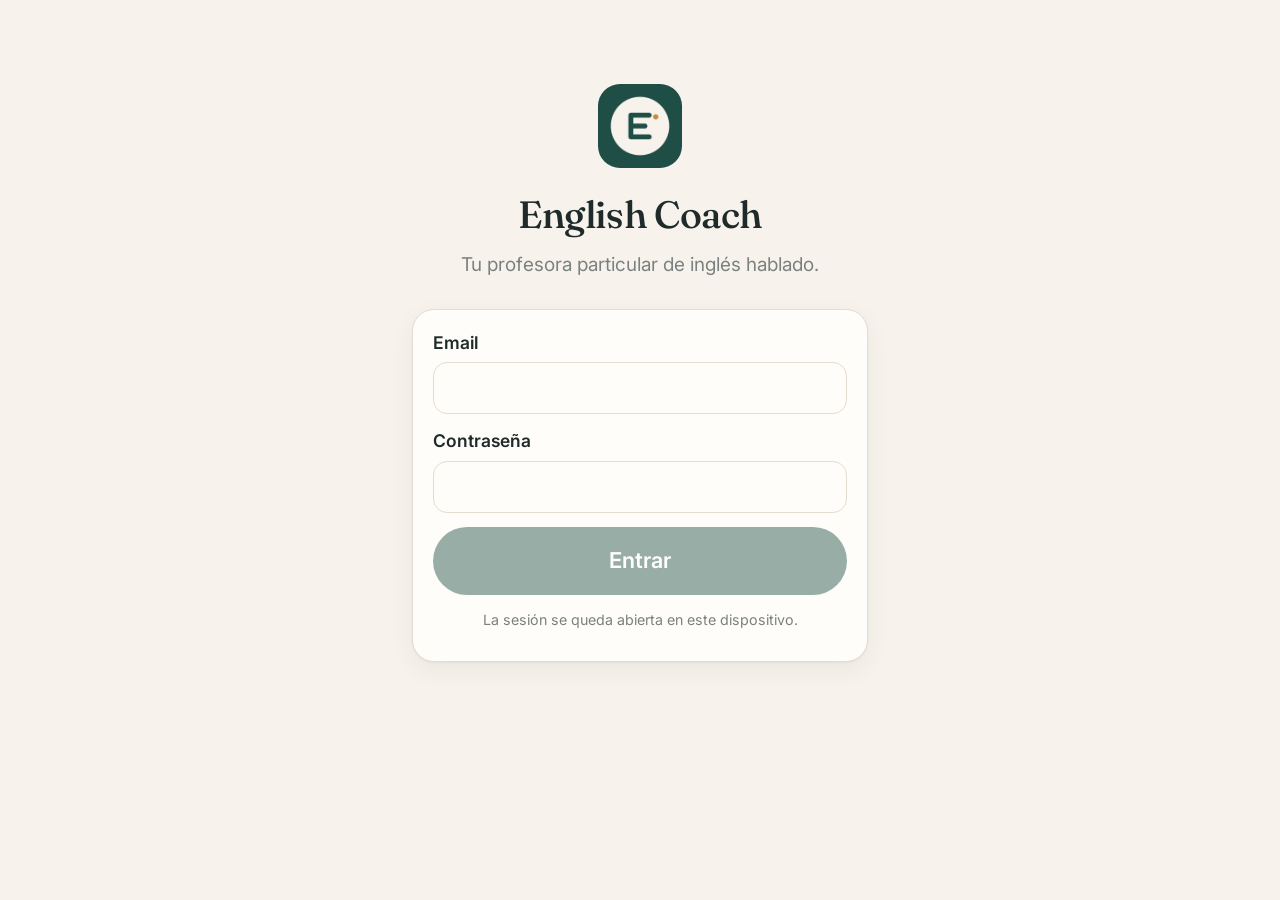
<file: index.html>
<!doctype html>
<html lang="es">
<head>
  <meta charset="utf-8" />
  <meta name="viewport" content="width=device-width, initial-scale=1, viewport-fit=cover" />
  <title>English Coach — práctica de inglés hablado</title>
  <meta name="description" content="Practica inglés hablado paso a paso: conversación, pronunciación, gramática y seguimiento personal." />
  <meta name="theme-color" content="#F7F3EC" />
  <meta name="color-scheme" content="light" />
  <meta name="format-detection" content="telephone=no" />
  <link rel="manifest" href="./manifest.webmanifest" />
  <link rel="icon" href="./icons/icon-192.png" />
  <link rel="apple-touch-icon" href="./icons/apple-touch-icon.png" />
  <meta name="apple-mobile-web-app-capable" content="yes" />
  <meta name="mobile-web-app-capable" content="yes" />
  <meta name="apple-mobile-web-app-status-bar-style" content="default" />
  <meta name="apple-mobile-web-app-title" content="English" />
  <link rel="preconnect" href="https://fonts.googleapis.com" />
  <link rel="preconnect" href="https://fonts.gstatic.com" crossorigin />
  <link rel="stylesheet" href="https://fonts.googleapis.com/css2?family=Fraunces:opsz,wght@9..144,400;9..144,500;9..144,600&family=Inter:wght@400;500;600&display=swap" />
  <script src="./config.js"></script>
  <link rel="stylesheet" href="./assets/app-4SPHSBLZ.css">
</head>
<body>
  <div id="root"></div>
  <noscript>Esta aplicación necesita JavaScript activado para funcionar.</noscript>
  <script type="module" src="./assets/app-ICOKYTHB.js"></script>
</body>
</html>
</file>
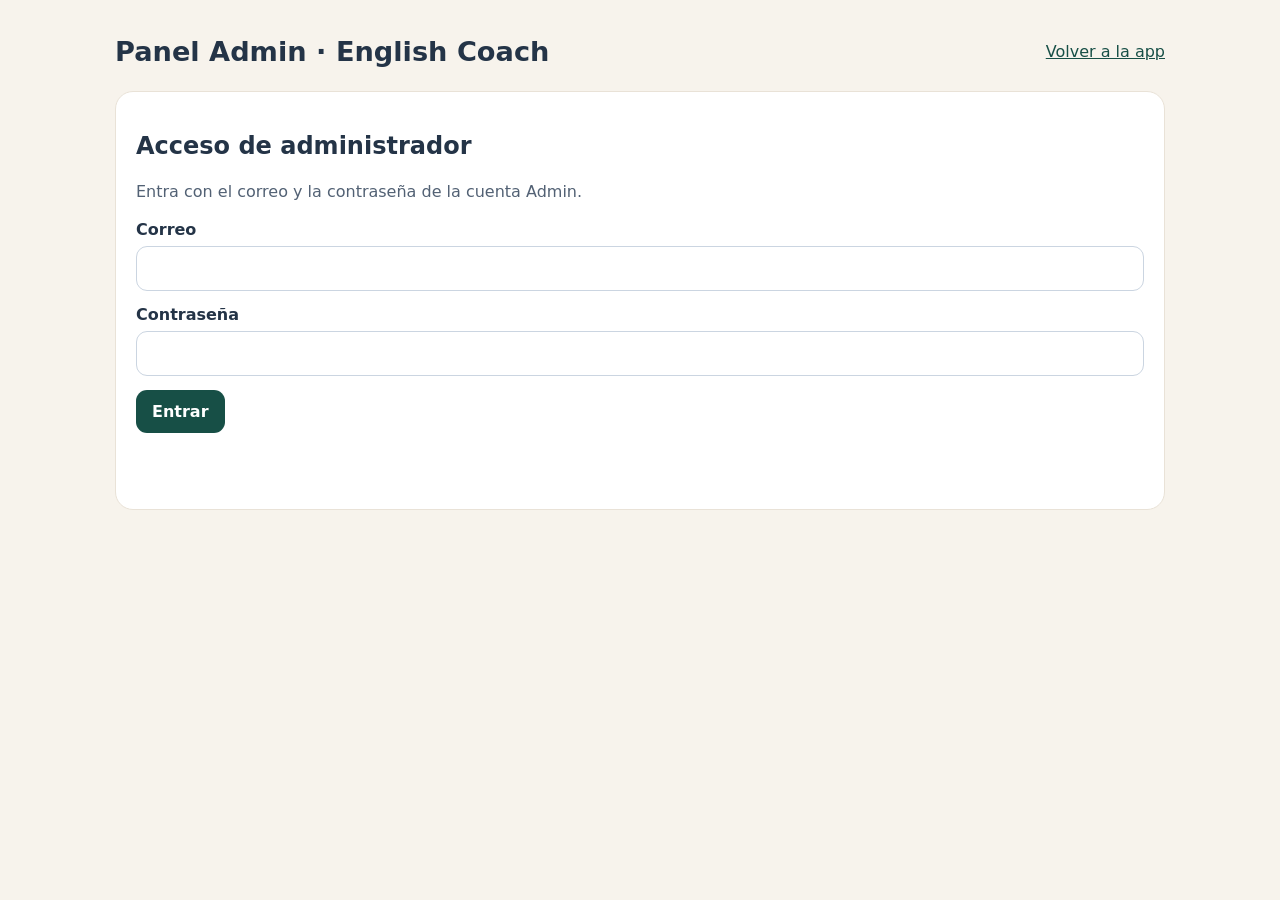
<file: admin.html>
<!doctype html>
<html lang="es">
<head>
  <meta charset="utf-8" />
  <meta name="viewport" content="width=device-width, initial-scale=1" />
  <meta name="theme-color" content="#F7F3EC" />
  <title>Panel Admin — English Coach</title>
  <script src="./config.js"></script>
  <style>
    :root{font-family:Inter,system-ui,-apple-system,"Segoe UI",sans-serif;color:#243447;background:#f7f3ec;font-synthesis:none}*{box-sizing:border-box}body{margin:0;padding:24px}main{max-width:1050px;margin:auto}.top{display:flex;align-items:center;justify-content:space-between;gap:16px;flex-wrap:wrap;margin:12px 0 24px}h1{font-size:1.7rem;margin:0}p{line-height:1.5;color:#526174}.card{background:white;border:1px solid #e9e2d7;border-radius:18px;padding:20px;margin:14px 0}.grid{display:grid;grid-template-columns:repeat(auto-fit,minmax(165px,1fr));gap:12px}.kpi span{display:block;color:#64748b;font-size:.85rem}.kpi b{display:block;font-size:1.5rem;margin-top:10px}.field{display:grid;gap:7px;margin:14px 0;font-weight:600}.input{font:inherit;padding:12px 14px;border:1px solid #cbd5e1;border-radius:11px;width:100%;background:white;color:#243447}.btn{border:0;border-radius:11px;background:#174f46;color:white;padding:12px 16px;font:inherit;font-weight:700;cursor:pointer}.btn:disabled{opacity:.55}.btn.secondary{background:#e8f0ee;color:#174f46}.toolbar{display:flex;gap:12px;align-items:center;flex-wrap:wrap}.toolbar select{max-width:360px}.status{min-height:24px;color:#9a3412}.status.ok{color:#166534}.hidden{display:none}.table-wrap{overflow:auto}table{border-collapse:collapse;width:100%;min-width:650px}th,td{text-align:left;border-bottom:1px solid #e9e2d7;padding:10px 8px;font-size:.9rem}th{color:#64748b}.muted{color:#64748b}.small{font-size:.88rem}a{color:#174f46}.empty{padding:24px;text-align:center;color:#64748b}
  </style>
</head>
<body>
<main>
  <div class="top"><h1>Panel Admin · English Coach</h1><a href="./">Volver a la app</a></div>
  <section id="login" class="card">
    <h2>Acceso de administrador</h2>
    <p>Entra con el correo y la contraseña de la cuenta Admin.</p>
    <form id="login-form">
      <label class="field">Correo<input class="input" id="email" type="email" autocomplete="username" required></label>
      <label class="field">Contraseña<input class="input" id="password" type="password" autocomplete="current-password" required></label>
      <button class="btn" id="login-button">Entrar</button>
    </form>
    <p id="login-status" class="status" role="status" aria-live="polite"></p>
  </section>
  <section id="dashboard" class="hidden">
    <div class="card toolbar"><label class="field" style="flex:1;min-width:240px;margin:0">Alumna<select id="student" class="input"></select></label><button id="refresh" class="btn secondary">Actualizar</button><button id="signout" class="btn">Salir</button></div>
    <p id="status" class="status" role="status" aria-live="polite"></p>
    <div id="summary" class="grid"></div>
    <div class="card"><h2>Perfil de aprendizaje</h2><div id="profile" class="small muted">Selecciona una alumna.</div></div>
    <div class="card"><h2>Sesiones recientes</h2><div id="sessions" class="table-wrap"></div></div>
    <div class="card"><h2>Pruebas de nivel</h2><div id="tests" class="table-wrap"></div></div>
  </section>
</main>
<script>
(() => {
  const cfg=window.__EFM_CONFIG__||{}, base=(cfg.SUPABASE_URL||'').replace(/\/$/,''), key=cfg.SUPABASE_ANON_KEY;
  const $=s=>document.querySelector(s), login=$('#login'), dash=$('#dashboard'), loginStatus=$('#login-status'), status=$('#status');
  let token='', userId='', learners=[];
  const esc=v=>String(v??'—').replace(/[&<>"']/g,c=>({'&':'&amp;','<':'&lt;','>':'&gt;','"':'&quot;',"'":'&#39;'}[c]));
  async function api(path,options={}){
    const r=await fetch(base+path,{...options,headers:{apikey:key,authorization:`Bearer ${token}`,'content-type':'application/json',...(options.headers||{})}});
    const body=await r.json().catch(()=>null); if(!r.ok)throw new Error(body?.msg||body?.message||body?.error_description||`Error ${r.status}`); return body;
  }
  async function rows(table,select,student){return api(`/rest/v1/${table}?select=${encodeURIComponent(select)}&student_id=eq.${encodeURIComponent(student)}&limit=1000`)}
  function metric(label,value,detail=''){return `<article class="card kpi"><span>${esc(label)}</span><b>${esc(value)}</b>${detail?`<span>${esc(detail)}</span>`:''}</article>`}
  function fmtDate(v){return v?new Date(v).toLocaleString('es-ES',{dateStyle:'medium',timeStyle:'short'}):'—'}
  function table(headers,records,render){if(!records.length)return '<div class="empty">Todavía no hay datos.</div>';return `<table><thead><tr>${headers.map(x=>`<th>${esc(x)}</th>`).join('')}</tr></thead><tbody>${records.map(render).join('')}</tbody></table>`}
  async function loadStudents(){
    const own=await api(`/rest/v1/profiles?id=eq.${encodeURIComponent(userId)}&select=id,role,display_name&limit=1`);
    if(!own[0]||own[0].role!=='admin')throw new Error('Esta cuenta no tiene rol de administrador.');
    learners=await api('/rest/v1/profiles?select=id,display_name,role&role=eq.student&order=display_name.asc&limit=100');
    const select=$('#student'); select.replaceChildren(...learners.map(x=>{const o=document.createElement('option');o.value=x.id;o.textContent=x.display_name||'Alumna';return o}));
    if(!learners.length){$('#summary').innerHTML='';$('#profile').textContent='Aún no hay cuentas de alumna.';$('#sessions').innerHTML='';$('#tests').innerHTML='';return}
    login.classList.add('hidden');dash.classList.remove('hidden');await loadStudent();
  }
  async function loadStudent(){
    const id=$('#student').value, learner=learners.find(x=>x.id===id); if(!id)return;
    status.classList.remove('ok');status.textContent=`Cargando el progreso de ${learner?.display_name||'la alumna'}…`;
    try{
      const [p,s,c,v,l,pt]=await Promise.all([
        rows('student_profile','display_name,english_profile,last_study_date,streak_days,settings',id),
        rows('study_sessions','started_at,ended_at,duration_s,speaking_s,kind,score,errors_count,new_words,review_items,device',id),
        rows('conversations','started_at,ended_at,turns_count,scenario_id',id),
        rows('vocabulary_progress','mastery,spoken_ok',id),
        rows('level_tests','kind,completed_at,level_result,score,status',id),
        rows('placement_tests','completed_at,result,status',id)
      ]);
      const profile=p[0]||{}, done=l.filter(x=>x.status==='completed'), sessions=[...s].sort((a,b)=>(b.started_at||'').localeCompare(a.started_at||'')), days=new Set(s.map(x=>(x.started_at||'').slice(0,10)).filter(Boolean)).size;
      const minutes=Math.round(s.reduce((n,x)=>n+(Number(x.duration_s)||0),0)/60), speaking=Math.round(s.reduce((n,x)=>n+(Number(x.speaking_s)||0),0)/60), conv=c.filter(x=>x.ended_at).length, mastered=v.filter(x=>Number(x.mastery)>=.8).length;
      $('#summary').innerHTML=[metric('Nivel estimado',profile.english_profile?.levels?.general||'—'),metric('Días de estudio',days,`Racha actual: ${profile.streak_days||0}`),metric('Tiempo total',`${minutes} min`,`${speaking} min hablando`),metric('Conversaciones',conv),metric('Palabras dominadas',mastered,`Vocabulario trabajado: ${v.length}`),metric('Pruebas completadas',done.length+pt.filter(x=>x.status==='completed').length)].join('');
      const levels=profile.english_profile?.levels||{};
      $('#profile').innerHTML=profile.english_profile?`<p><b>Nivel general: ${esc(levels.general||'—')}</b> · Último estudio: ${esc(profile.last_study_date||'—')}</p><p>${['speaking','listening','pronunciation','fluency','grammar','vocabulary','reading'].map(k=>`${esc(k)}: <b>${esc(levels[k]||'—')}</b>`).join(' &nbsp;·&nbsp; ')}</p>`:`<p>Aún no ha completado una prueba de nivel.</p>`;
      $('#sessions').innerHTML=table(['Fecha','Duración','Hablando','Tipo','Nota','Errores'],sessions.slice(0,30),x=>`<tr><td>${esc(fmtDate(x.started_at))}</td><td>${esc(Math.round((Number(x.duration_s)||0)/60))} min</td><td>${esc(Math.round((Number(x.speaking_s)||0)/60))} min</td><td>${esc(x.kind)}</td><td>${esc(x.score==null?'—':`${Math.round(x.score*100)}%`)}</td><td>${esc(x.errors_count||0)}</td></tr>`);
      const tests=[...done.map(x=>({...x,source:'Control'})),...pt.filter(x=>x.status==='completed').map(x=>({...x,source:'Inicial',level_result:x.result?.levels?.general||x.result?.level||'—'}))].sort((a,b)=>(b.completed_at||'').localeCompare(a.completed_at||''));
      $('#tests').innerHTML=table(['Fecha','Tipo','Nivel','Resultado'],tests,x=>`<tr><td>${esc(fmtDate(x.completed_at))}</td><td>${esc(x.source||x.kind)}</td><td>${esc(x.level_result||'—')}</td><td>${esc(x.score==null?'—':`${Math.round(x.score*100)}%`)}</td></tr>`);
      status.classList.add('ok');status.textContent=`Mostrando únicamente el progreso de ${learner?.display_name||'la alumna'}.`;
    }catch(e){status.textContent=`No se pudieron cargar los datos: ${e.message}`}
  }
  $('#login-form').addEventListener('submit',async e=>{
    e.preventDefault();$('#login-button').disabled=true;loginStatus.textContent='Comprobando acceso…';
    try{const r=await fetch(`${base}/auth/v1/token?grant_type=password`,{method:'POST',headers:{apikey:key,'content-type':'application/json'},body:JSON.stringify({email:$('#email').value.trim(),password:$('#password').value})});const data=await r.json();if(!r.ok)throw new Error(data.msg||data.message||'Correo o contraseña incorrectos.');token=data.access_token;userId=data.user.id;$('#password').value='';await loadStudents()}
    catch(err){loginStatus.textContent=err.message;token='';userId=''}finally{$('#login-button').disabled=false}
  });
  $('#student').addEventListener('change',loadStudent);$('#refresh').addEventListener('click',loadStudent);
  $('#signout').addEventListener('click',()=>{token='';userId='';learners=[];dash.classList.add('hidden');login.classList.remove('hidden');status.textContent='';$('#student').replaceChildren()});
})();
</script>
</body>
</html>
</file>
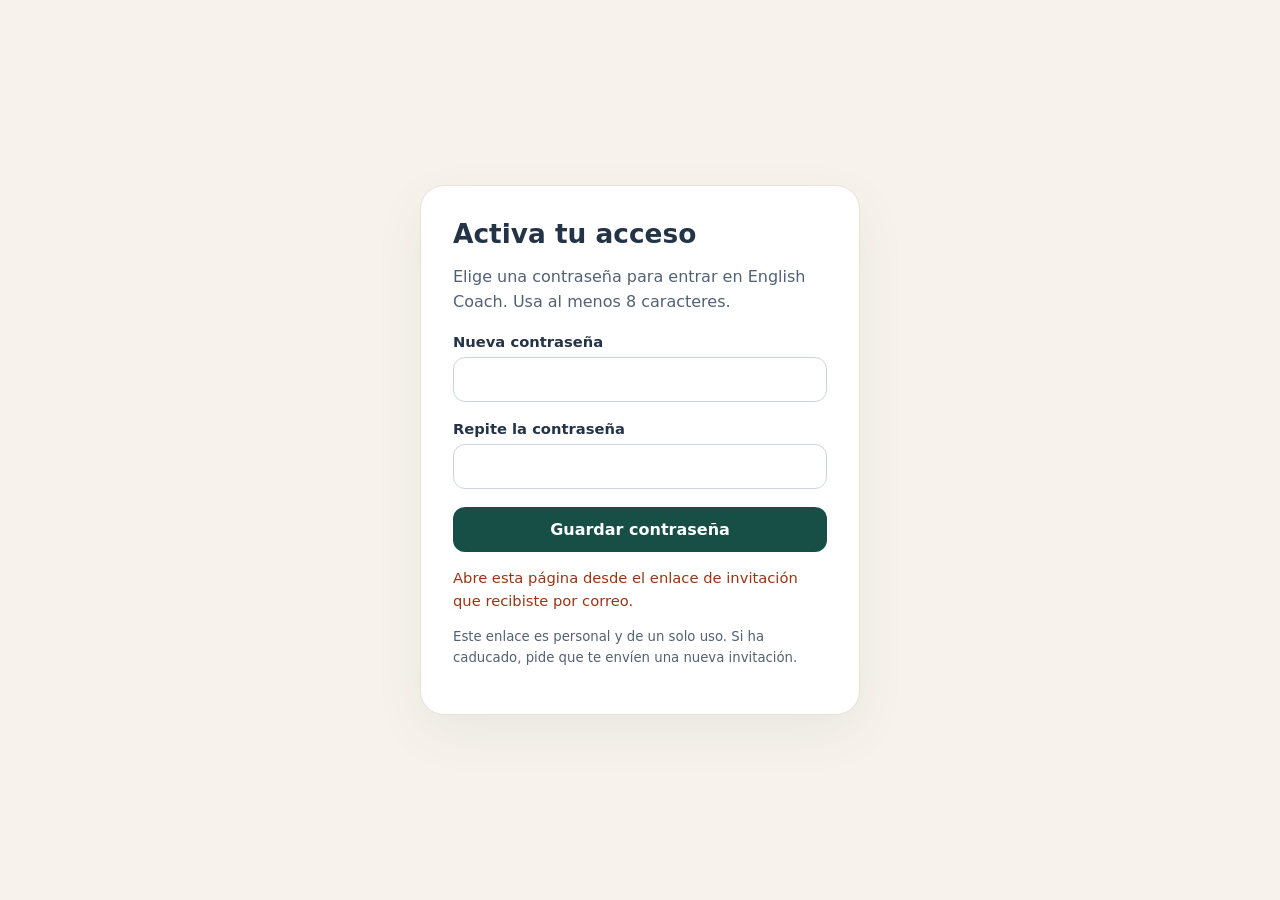
<file: invite.html>
<!doctype html>
<html lang="es">
<head>
  <meta charset="utf-8" />
  <meta name="viewport" content="width=device-width, initial-scale=1" />
  <meta name="color-scheme" content="light" />
  <meta name="theme-color" content="#F7F3EC" />
  <title>Activa tu acceso — English Coach</title>
  <style>
    :root{font-family:Inter,system-ui,-apple-system,"Segoe UI",sans-serif;color:#243447;background:#f7f3ec;font-synthesis:none}
    *{box-sizing:border-box}body{margin:0;min-height:100vh;display:grid;place-items:center;padding:24px}
    main{width:min(100%,440px);background:#fff;border:1px solid #e9e2d7;border-radius:24px;padding:32px;box-shadow:0 18px 50px #33415512}
    h1{margin:0 0 10px;font-size:1.65rem}p{line-height:1.55;color:#526174}.field{display:grid;gap:7px;margin:18px 0;font-weight:600;font-size:.92rem}
    input{font:inherit;padding:13px 14px;border:1px solid #cbd5e1;border-radius:12px;width:100%}button,.link{display:inline-flex;justify-content:center;width:100%;padding:13px 16px;border:0;border-radius:12px;background:#174f46;color:white;font:inherit;font-weight:700;text-decoration:none;cursor:pointer}
    button:disabled{opacity:.6;cursor:wait}.status{min-height:26px;font-size:.92rem;color:#9a3412}.status.ok{color:#166534}.small{font-size:.83rem}
  </style>
  <script src="./config.js"></script>
</head>
<body>
  <main>
    <h1>Activa tu acceso</h1>
    <p>Elige una contraseña para entrar en English Coach. Usa al menos 8 caracteres.</p>
    <form id="form">
      <label class="field">Nueva contraseña<input id="password" type="password" minlength="8" autocomplete="new-password" required /></label>
      <label class="field">Repite la contraseña<input id="confirm" type="password" minlength="8" autocomplete="new-password" required /></label>
      <button id="submit" type="submit">Guardar contraseña</button>
    </form>
    <p id="status" class="status" role="status" aria-live="polite"></p>
    <p class="small">Este enlace es personal y de un solo uso. Si ha caducado, pide que te envíen una nueva invitación.</p>
  </main>
  <script>
    const statusEl = document.querySelector('#status');
    const form = document.querySelector('#form');
    const button = document.querySelector('#submit');
    const config = window.__EFM_CONFIG__ || {};
    const params = new URLSearchParams(location.hash.slice(1));
    const accessToken = params.get('access_token');
    const authError = params.get('error_description');
    if (authError) statusEl.textContent = 'El enlace ha caducado o no es válido. Solicita una invitación nueva.';
    if (!accessToken && !authError) statusEl.textContent = 'Abre esta página desde el enlace de invitación que recibiste por correo.';
    if (accessToken) history.replaceState(null, '', location.pathname);
    form.addEventListener('submit', async (event) => {
      event.preventDefault();
      const password = document.querySelector('#password').value;
      if (!accessToken) { statusEl.textContent = 'Falta un enlace de invitación válido.'; return; }
      if (password !== document.querySelector('#confirm').value) { statusEl.textContent = 'Las contraseñas no coinciden.'; return; }
      button.disabled = true;
      statusEl.textContent = 'Guardando…';
      try {
        const response = await fetch(`${config.SUPABASE_URL}/auth/v1/user`, {
          method: 'PUT',
          headers: { apikey: config.SUPABASE_ANON_KEY, authorization: `Bearer ${accessToken}`, 'content-type': 'application/json' },
          body: JSON.stringify({ password })
        });
        if (!response.ok) throw new Error('No se pudo guardar la contraseña. El enlace puede haber caducado.');
        form.hidden = true;
        statusEl.classList.add('ok');
        statusEl.textContent = 'Contraseña guardada. Ya puedes entrar en la app.';
        const link = document.createElement('a');
        link.className = 'link'; link.href = './'; link.textContent = 'Ir a English Coach';
        form.after(link);
      } catch (error) {
        statusEl.textContent = error.message || 'No se pudo activar el acceso. Solicita una invitación nueva.';
        button.disabled = false;
      }
    });
  </script>
</body>
</html>
</file>
<file: assets/app-4SPHSBLZ.css>
:root{--bg: #F7F3EC;--surface: #FFFDF9;--surface-2: #F1EBE1;--ink: #1E2B2A;--ink-2: #4B5654;--muted: #7A817E;--line: #E4DCCF;--primary: #1F4E46;--primary-2: #2C6A5F;--primary-soft: #DCE8E3;--accent: #C98A3D;--accent-soft: #F5E6D0;--good: #3F7D58;--good-soft: #DFEEE3;--warn: #B7791F;--warn-soft: #F8EBD3;--retry: #A6533F;--retry-soft: #F6E1DA;--shadow: 0 1px 2px rgba(30, 43, 42, .05), 0 8px 24px rgba(30, 43, 42, .06);--radius: 22px;--radius-sm: 14px;--serif: "Fraunces", Georgia, "Times New Roman", serif;--sans: "Inter", -apple-system, BlinkMacSystemFont, "Segoe UI", Roboto, sans-serif;--safe-b: env(safe-area-inset-bottom, 0px);--safe-t: env(safe-area-inset-top, 0px);color-scheme:light}*{box-sizing:border-box;-webkit-tap-highlight-color:transparent}html,body{margin:0;background:var(--bg);color:var(--ink);font-family:var(--sans);font-size:18px;line-height:1.5;-webkit-text-size-adjust:100%}body{min-height:100vh;min-height:100dvh;overscroll-behavior-y:none}button{font:inherit;color:inherit}h1,h2,h3{font-family:var(--serif);font-weight:500;letter-spacing:-.01em;margin:0 0 .4em;line-height:1.15}h1{font-size:2rem}h2{font-size:1.5rem}h3{font-size:1.2rem}p{margin:0 0 .8em}a{color:var(--primary)}.muted{color:var(--muted)}.small{font-size:.85rem}.tiny{font-size:.75rem}.center{text-align:center}.row{display:flex;gap:12px;align-items:center;flex-wrap:wrap}.row.nowrap{flex-wrap:nowrap}.spread{justify-content:space-between}.stack{display:flex;flex-direction:column;gap:14px}.grid{display:grid;gap:16px;grid-template-columns:repeat(auto-fill,minmax(min(100%,260px),1fr))}.grid-2{display:grid;gap:16px;grid-template-columns:1fr}@media(min-width:820px){.grid-2{grid-template-columns:1fr 1fr}}.grow{flex:1}.app{max-width:1080px;margin:0 auto;padding:calc(12px + var(--safe-t)) 16px calc(96px + var(--safe-b))}.topbar{display:flex;align-items:center;gap:10px;min-height:56px;margin-bottom:8px}.topbar h1{font-size:1.35rem;margin:0;flex:1}.iconbtn{width:48px;height:48px;border-radius:50%;border:1px solid var(--line);background:var(--surface);display:inline-grid;place-items:center;cursor:pointer;flex:none}.iconbtn:active{transform:scale(.96)}.tabbar{position:fixed;left:0;right:0;bottom:0;background:#fffdf9f5;backdrop-filter:blur(12px);-webkit-backdrop-filter:blur(12px);border-top:1px solid var(--line);padding:6px 8px calc(6px + var(--safe-b));display:flex;justify-content:center;z-index:20}.tabbar nav{display:flex;width:100%;max-width:720px;justify-content:space-around}.tab{background:none;border:0;display:flex;flex-direction:column;align-items:center;gap:2px;font-size:.78rem;color:var(--muted);padding:6px 10px;min-width:64px;cursor:pointer;border-radius:14px}.tab.on{color:var(--primary);font-weight:600;background:var(--primary-soft)}.syncdot{width:10px;height:10px;border-radius:50%;display:inline-block;background:var(--good)}.syncdot.syncing{background:var(--accent);animation:pulse 1s infinite}.syncdot.offline,.syncdot.error{background:var(--retry)}.syncdot.local{background:var(--muted)}.card{background:var(--surface);border:1px solid var(--line);border-radius:var(--radius);padding:20px;box-shadow:var(--shadow)}.card.flat{box-shadow:none}.card.hero{background:linear-gradient(160deg,#234f47,#1a3f39);color:#f7f3ec;border:0}.card.hero .muted{color:#c9d8d2}.card.soft{background:var(--surface-2);border-color:transparent;box-shadow:none}.card.click{cursor:pointer;transition:transform .12s ease}.card.click:active{transform:scale(.985)}.kpi{display:flex;flex-direction:column;gap:2px}.kpi b{font-family:var(--serif);font-size:1.9rem;font-weight:500;line-height:1.1}.kpi span{color:var(--muted);font-size:.85rem}.pill{display:inline-flex;align-items:center;gap:6px;padding:4px 12px;border-radius:999px;background:var(--primary-soft);color:var(--primary);font-size:.8rem;font-weight:600}.pill.accent{background:var(--accent-soft);color:#8a5a1e}.pill.good{background:var(--good-soft);color:var(--good)}.pill.retry{background:var(--retry-soft);color:var(--retry)}.pill.gray{background:var(--surface-2);color:var(--ink-2)}.level{font-family:var(--serif);font-size:3rem;line-height:1}.btn{display:inline-flex;align-items:center;justify-content:center;gap:10px;min-height:56px;padding:0 24px;border-radius:999px;border:1px solid transparent;font-weight:600;font-size:1.02rem;cursor:pointer;background:var(--primary);color:#fff;transition:transform .1s ease,background .2s;text-decoration:none}.btn:active{transform:scale(.97)}.btn:disabled{opacity:.45;cursor:default}.btn.secondary{background:var(--surface);color:var(--primary);border-color:var(--line)}.btn.ghost{background:transparent;color:var(--primary);border-color:transparent;min-height:48px;padding:0 14px}.btn.accent{background:var(--accent)}.btn.light{background:#f7f3ec;color:var(--primary)}.btn.big{min-height:68px;font-size:1.15rem;padding:0 32px}.btn.block{width:100%}.btn.small{min-height:44px;padding:0 16px;font-size:.92rem}.seg{display:inline-flex;background:var(--surface-2);border-radius:999px;padding:4px;gap:4px;flex-wrap:wrap}.seg button{border:0;background:transparent;min-height:44px;padding:0 16px;border-radius:999px;cursor:pointer;font-weight:500}.seg button.on{background:var(--surface);box-shadow:var(--shadow);color:var(--primary);font-weight:600}.phrase{text-align:center;padding:8px 0}.phrase .en{font-family:var(--serif);font-size:clamp(1.6rem,4.6vw,2.4rem);line-height:1.25;margin-bottom:10px}.phrase .en .w{cursor:pointer;border-radius:6px;padding:0 2px}.phrase .en .w:active,.phrase .en .w.playing{background:var(--accent-soft)}.phrase .ph{font-size:1.15rem;color:#8a5a1e;background:var(--accent-soft);display:inline-block;padding:6px 14px;border-radius:12px;margin:2px 0 6px}.phrase .ph.hidden{background:var(--surface-2);color:var(--muted);cursor:pointer}.phrase .ipa{font-family:"Lucida Sans Unicode","Arial Unicode MS",var(--sans);color:var(--muted);font-size:.95rem}.phrase .es{color:var(--ink-2);font-size:1rem;margin-top:4px}.audiobar{display:flex;gap:10px;justify-content:center;flex-wrap:wrap;margin:14px 0 4px}.audiobar .btn{min-height:52px;padding:0 18px}.note{font-size:.78rem;color:var(--muted)}.mic-wrap{display:flex;flex-direction:column;align-items:center;gap:10px;margin:18px 0 8px}.mic{--lvl: 0;position:relative;width:132px;height:132px;border-radius:50%;border:0;background:var(--primary);color:#fff;cursor:pointer;display:grid;place-items:center;box-shadow:0 10px 30px #1f4e4659;transition:transform .15s;touch-action:manipulation}.mic:before{content:"";position:absolute;inset:-10px;border-radius:50%;border:3px solid var(--accent);opacity:0;transform:scale(calc(1 + var(--lvl) * .25));transition:transform .08s linear,opacity .2s}.mic.listening{background:var(--accent);box-shadow:0 10px 30px #c98a3d73}.mic.listening:before{opacity:.8}.mic.processing{background:var(--primary-2);animation:pulse 1.2s infinite}.mic:active{transform:scale(.96)}.mic-label{font-weight:600;font-size:1.1rem}.partial{min-height:1.5em;color:var(--ink-2);font-style:italic;text-align:center}@keyframes pulse{0%,to{opacity:1}50%{opacity:.55}}.typed{display:flex;gap:8px;width:100%;max-width:520px}.typed input,.input{flex:1;min-height:52px;border-radius:14px;border:1px solid var(--line);background:var(--surface);padding:0 16px;font-size:1.05rem;font-family:var(--sans)}textarea.input{padding:12px 16px;min-height:90px}select.input{-webkit-appearance:none;appearance:none}label.field{display:flex;flex-direction:column;gap:6px;font-weight:600;font-size:.92rem}.fb{border-radius:var(--radius);padding:18px 20px;margin-top:14px}.fb.correct{background:var(--good-soft)}.fb.almost{background:var(--warn-soft)}.fb.retry{background:var(--retry-soft)}.fb h3{margin-bottom:.25em}.fb.correct h3{color:var(--good)}.fb.almost h3{color:#8a5a1e}.fb.retry h3{color:var(--retry)}.words{display:flex;flex-wrap:wrap;gap:6px;justify-content:center;margin:10px 0}.wscore{padding:4px 10px;border-radius:10px;font-weight:600;font-family:var(--serif);font-size:1.15rem}.wscore.ok{background:var(--good-soft);color:var(--good)}.wscore.mid{background:var(--warn-soft);color:#8a5a1e}.wscore.bad{background:var(--retry-soft);color:var(--retry);text-decoration:underline wavy;text-underline-offset:4px}.precision{font-size:.75rem;color:var(--muted);text-align:center}.options{display:grid;gap:10px}.opt{min-height:60px;text-align:left;border-radius:16px;border:1.5px solid var(--line);background:var(--surface);padding:12px 18px;cursor:pointer;font-size:1.08rem}.opt.sel{border-color:var(--primary);background:var(--primary-soft)}.opt.right{border-color:var(--good);background:var(--good-soft)}.opt.wrong{border-color:var(--retry);background:var(--retry-soft)}.gap{font-family:var(--serif);font-size:clamp(1.35rem,4vw,1.9rem);text-align:center;margin:10px 0 18px}.bar{height:10px;background:var(--surface-2);border-radius:999px;overflow:hidden}.bar>i{display:block;height:100%;background:var(--primary);border-radius:999px;transition:width .4s ease}.bar.accent>i{background:var(--accent)}.lessonbar{display:flex;align-items:center;gap:12px;margin-bottom:14px}.lessonbar .bar{flex:1}.list{display:flex;flex-direction:column}.li{display:flex;align-items:center;gap:12px;padding:14px 4px;border-bottom:1px solid var(--line)}.li:last-child{border-bottom:0}.li .grow{min-width:0}.chat{display:flex;flex-direction:column;gap:10px;margin:12px 0}.bubble{max-width:88%;padding:12px 16px;border-radius:20px;font-size:1.08rem}.bubble.bot{background:var(--surface);border:1px solid var(--line);align-self:flex-start;border-bottom-left-radius:6px}.bubble.me{background:var(--primary);color:#fff;align-self:flex-end;border-bottom-right-radius:6px}.bubble .es{font-size:.9rem;color:var(--muted);margin-top:4px}.bubble.hiddenText{color:var(--muted);font-style:italic}.hint{background:var(--accent-soft);color:#6e4716;border-radius:14px;padding:10px 14px;font-size:1rem}table.t{width:100%;border-collapse:collapse;font-size:.9rem}table.t th,table.t td{text-align:left;padding:10px 8px;border-bottom:1px solid var(--line);vertical-align:top}table.t th{color:var(--muted);font-weight:600;font-size:.8rem;text-transform:uppercase;letter-spacing:.04em}.scroll-x{overflow-x:auto;-webkit-overflow-scrolling:touch}.banner{border-radius:14px;padding:10px 14px;font-size:.92rem;background:var(--warn-soft);color:#6e4716;margin-bottom:12px}.banner.info{background:var(--primary-soft);color:var(--primary)}.toast{position:fixed;left:50%;bottom:calc(96px + var(--safe-b));transform:translate(-50%);background:var(--ink);color:#fff;padding:12px 20px;border-radius:999px;z-index:50;font-size:.95rem;box-shadow:var(--shadow);max-width:90vw;text-align:center}.sound-ipa{font-size:2.6rem;font-family:var(--serif)}.mouth{width:100%;max-width:260px}.fade-in{animation:fade .25s ease}@keyframes fade{0%{opacity:0;transform:translateY(6px)}to{opacity:1;transform:none}}.loader{display:grid;place-items:center;min-height:60vh;color:var(--muted)}.divider{height:1px;background:var(--line);margin:18px 0}@media(min-width:820px){html,body{font-size:19px}.app{padding-left:32px;padding-right:32px}.mic{width:148px;height:148px}}@media(prefers-reduced-motion:reduce){*{animation:none!important;transition:none!important}}

/* Accessibility and mobile finishing pass */
:focus-visible{outline:3px solid var(--accent);outline-offset:3px}
button:focus:not(:focus-visible),a:focus:not(:focus-visible){outline:none}
input:focus-visible,textarea:focus-visible,select:focus-visible{border-color:var(--primary-2);box-shadow:0 0 0 3px var(--primary-soft)}
button,.btn,.tab,.iconbtn,.opt,.seg button{touch-action:manipulation}
::selection{background:var(--primary-soft);color:var(--ink)}
@media(prefers-contrast:more){:root{--line:#9A9388;--muted:#555D59}.btn.secondary{border-color:var(--primary)}.pill{border:1px solid currentColor}}
@media(forced-colors:active){.btn,.mic,.tab.on{forced-color-adjust:auto;border:1px solid ButtonText}.bar>i{background:Highlight}.fb{border:1px solid CanvasText}}
</file>
